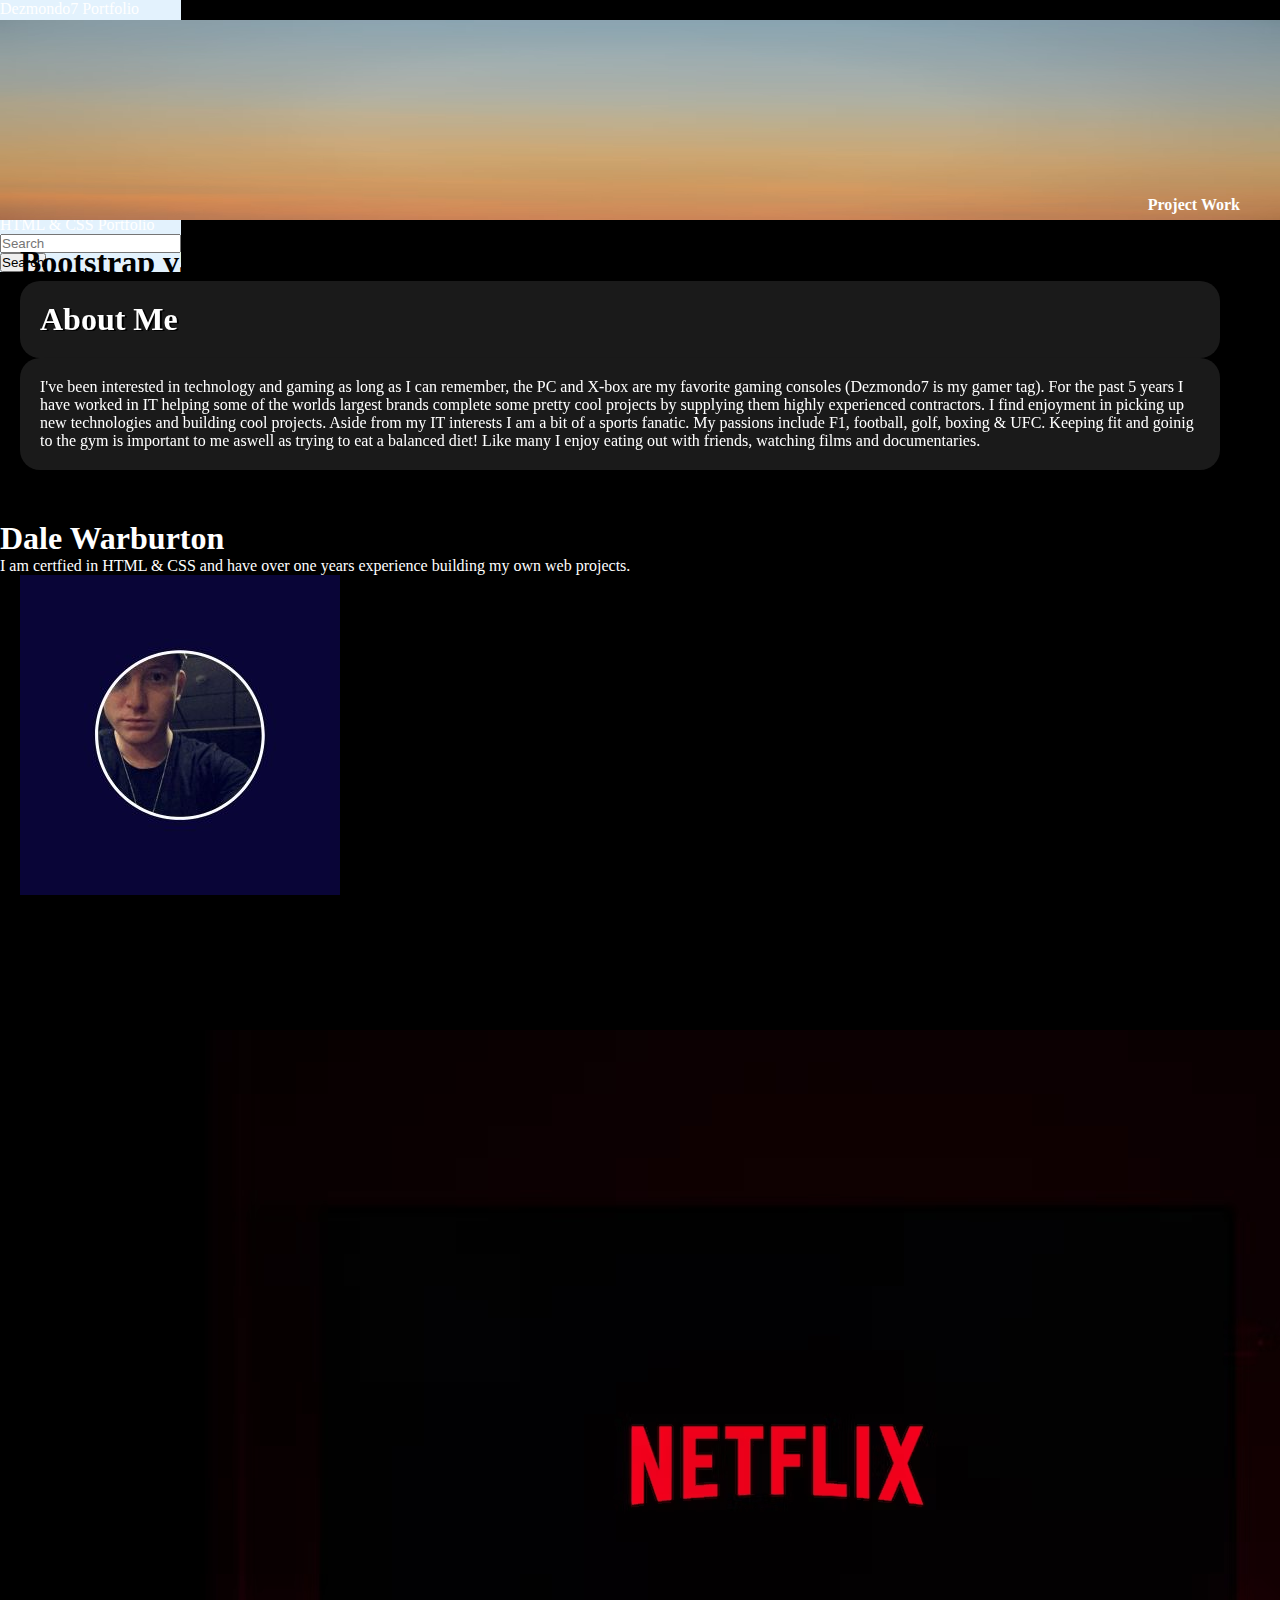
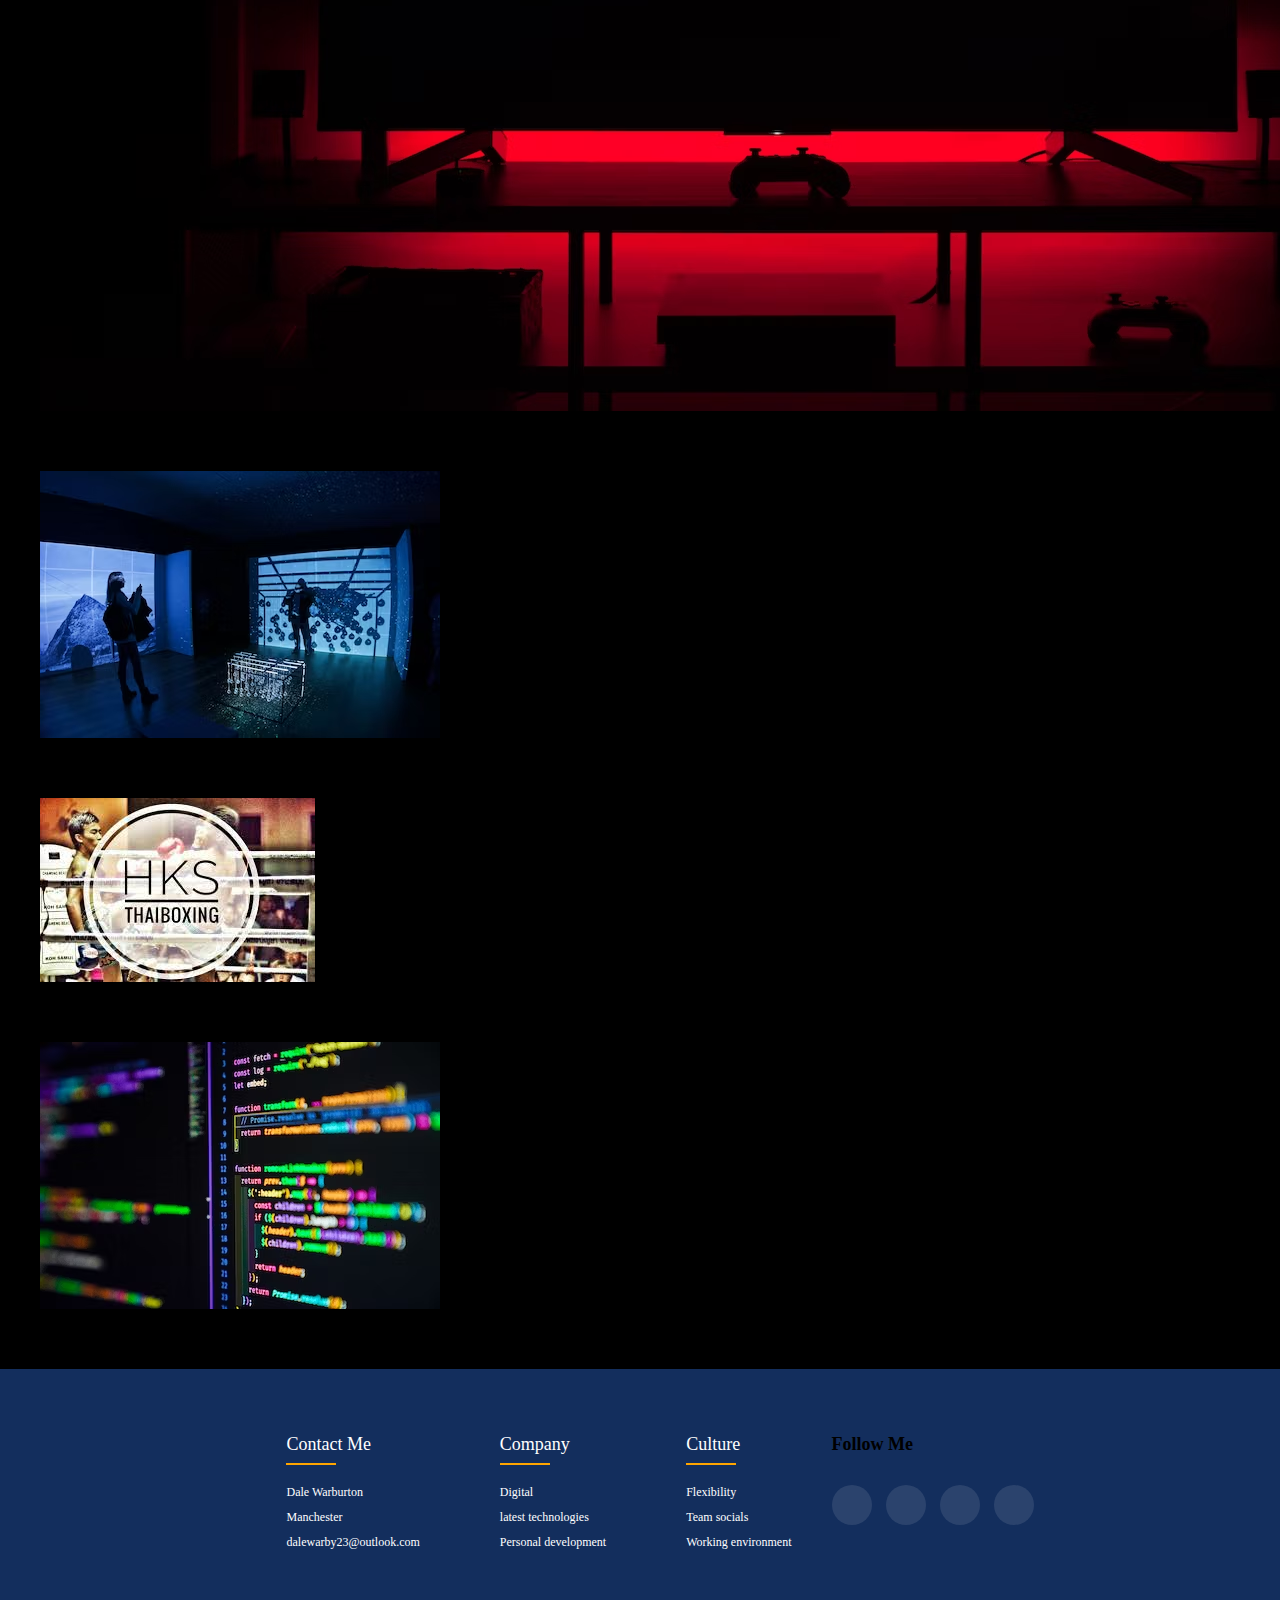
<file: index.html>
<!--Dezmondo7 Bootstrap Portfolio-->
<!DOCTYPE html>
<html lang="en">

<head>
  <meta charset="UTF-8" />
  <meta http-equiv="X-UA-Compatible" content="IE=edge" />
  <meta name="viewport" content="width=device-width, initial-scale=1.0" />
  <link rel="stylesheet" href="css/styles.css" />
  <link href="https://cdn.jsdelivr.net/npm/bootstrap@5.3.2/dist/css/bootstrap.min.css" rel="stylesheet"
    integrity="sha384-T3c6CoIi6uLrA9TneNEoa7RxnatzjcDSCmG1MXxSR1GAsXEV/Dwwykc2MPK8M2HN" crossorigin="anonymous" />
  <link rel="stylesheet" href="https://cdnjs.cloudflare.com/ajax/libs/font-awesome/6.4.2/css/all.min.css"
    integrity="sha512-z3gLpd7yknf1YoNbCzqRKc4qyor8gaKU1qmn+CShxbuBusANI9QpRohGBreCFkKxLhei6S9CQXFEbbKuqLg0DA=="
    crossorigin="anonymous" referrerpolicy="no-referrer" />
  <title>Dezmondo7 Portfolio</title>
</head>
<!--Navbar-->
<header class="navbar">
  <nav class="navbar navbar-dark bg-dark fixed-top" style="background-color: #e3f2fd;">
    <div class="container-fluid">
      <a class="navbar-brand" href="#">Dezmondo7 Portfolio</a>
      <div class="nav-links">
        <a class="navbar-brand" href="#aboutmelink">About Me</a>
        <a class="navbar-brand" href="#projects">Projects</a>
        <a class="navbar-brand" href="#contactme">Contact Me</a>
      </div>
      <button class="navbar-toggler" type="button" data-bs-toggle="offcanvas" data-bs-target="#offcanvasDarkNavbar"
        aria-controls="offcanvasDarkNavbar" aria-label="Toggle navigation">
        <span class="navbar-toggler-icon"></span>
      </button>
      <div class="offcanvas offcanvas-end text-bg-dark" tabindex="-1" id="offcanvasDarkNavbar"
        aria-labelledby="offcanvasDarkNavbarLabel">
        <div class="offcanvas-header">
          <h5 class="offcanvas-title" id="offcanvasDarkNavbarLabel">Menu</h5>
          <button type="button" class="btn-close btn-close-white" data-bs-dismiss="offcanvas"
            aria-label="Close"></button>
        </div>
        <div class="offcanvas-body">
          <ul class="navbar-nav justify-content-end flex-grow-1 pe-3">
            <li class="nav-item">
              <a class="nav-link active" aria-current="page" href="#index.html">Home</a>
            </li>
            <li class="nav-item dropdown">
              <a class="nav-link dropdown-toggle" href="#" role="button" data-bs-toggle="dropdown"
                aria-expanded="false">
                Projects
              </a>
              <ul class="dropdown-menu dropdown-menu-dark">
                <li><a class="dropdown-item" href="netflix.html">Netflix Clone</a></li>
                <li><a class="dropdown-item" href="#">Gallery</a></li>
                <li><a class="dropdown-item" href="#">HKS Website</a></li>
                <li><a class="dropdown-item" href="#">JS Calc</a></li>

                <li>
                  <hr class="dropdown-divider">
                </li>
                <li><a class="dropdown-item" href="./html-css website/index-two.html">HTML & CSS Portfolio</a></li>
              </ul>
            </li>
          </ul>
          <form class="d-flex mt-3" role="search">
            <input class="form-control me-2" type="search" placeholder="Search" aria-label="Search">
            <button class="btn btn-success" type="submit">Search</button>
          </form>
        </div>
      </div>
    </div>
  </nav>
</header>

<body>
  <div class="top-image">
    <img src="images/header-image.avif" height="200px" width="100%"
      alt="faded orange strip going across the page with the words project work in white in the bottom right corner" />
    <div class="bottom-right">
      <p>Project Work</p>
    </div>
  </div>
  <!--grid-->
  <main>
    <article class="grid-layout">
      <div class="container-fluid">
        <h1 id="aboutmelink">Bootstrap v5.3</h1>
        <div class="row">
          <div class="col-sm-3 col-md-6 col-lg-4" style="background-color:rgba(255, 255, 255, 0.1);">
            <p id="maboutme">About Me</p>
          </div>
          <div class="col-sm-9 col-md-6 col-lg-8" style="background-color: rgba(255, 255, 255, 0.1)">
            <div class="top-text">
            <p class="text">I've been interested in technology and gaming as long as I can
              remember,
              the PC and X-box are my favorite gaming consoles (Dezmondo7 is my gamer tag). For the past 5 years I
              have worked in IT helping some of the worlds largest brands complete some pretty cool projects by
              supplying them highly experienced contractors. I find enjoyment in picking up new technologies and
              building cool projects. Aside from my IT interests I am a bit of a sports fanatic. My passions
              include F1, football, golf, boxing & UFC. Keeping fit and goinig to the gym is important to me
              aswell as trying to eat a balanced diet! Like many I enjoy eating out with friends, watching films
              and documentaries.</p>
              </div>
          </div>
        </div>
      </div>
    </article>
    <!--Jumbotron-->
    <section class="Hero jumbotron jumbotron-fluid">
      <div class="container">
        <h1 class="display-4">Dale Warburton</h1>
        <p class="lead">I am certfied in HTML & CSS and have over one years experience building my own web projects.
        </p>
      </div>

      <div class="container">
        <div class="card" style="width: 18rem;">
          <img class="images" src="images/new design.jpg" alt="Card image cap">
          <div class="card-body">
            <p class="card-text"><b>Skills</b></p>
            <p class="card-text">HTML5, CSS3, JavaScript, Python, Bootstrap 5.3, Git.</Em></p>
          </div>
        </div>
      </div>
    </section>


    <div class="title-two" id="projects">
      <h1>Projects</h1>
    </div>

    <!--Projects-->
    <div class="grid-layout">
      <div class="container-fluid">
        <div class="row row-cols-1 row-cols-md-2 g-4">
          <div class="col">
            <div class="card">
              <img src="images/netflix_tv.avif" class="card-img-top" alt="image of netflix logo on TV">
              <div class="card-body">
                <h5 class="card-title"><a href="netflix.html">Netflix Clone</a></h5>
                <p class="card-text">Creative personal project to build a clone using HTML & CSS to replicate the
                  Netflix website.</p>
              </div>
            </div>
          </div>
          <div class="col">
            <div class="card">
              <img src="images/gallery.avif" class="card-img-top" alt="image of two people observing a gallery">
              <div class="card-body">
                <h5 class="card-title"><a href="#">Gallery</a></h5>
                <p class="card-text">Mini project, built an interactive HTML, CSS & JavaSript site which was used in the
                  Netflix site.</p>
              </div>
            </div>
          </div>
          <div class="col">
            <div class="card">
              <img src="images/hks.jpg" class="card-img-top" alt="image of two people thai boxing">
              <div class="card-body">
                <h5 class="card-title"><a href="#">HKS Website</a></h5>
                <p class="card-text">My first attempt at creating a responsive website for mobile, tablet & desktop
                  using HTML & CSS.</p>
              </div>
            </div>
          </div>
          <div class="col">
            <div class="card">
              <img src="images/jjscalc.avif" class="card-img-top"
                alt="image of a desktop screen with JavaScript code on the page">
              <div class="card-body">
                <h5 class="card-title"><a href="#">JS Calc</a></h5>
                <p class="card-text">Built a JavaScript calculator using functions and logical operators to
                  calculate
                  basic arrithmatic equations.</p>
              </div>
            </div>
          </div>
        </div>
      </div>
    </main>
    <!--Footer-->
    <footer class="footer">
      <div class="fcontainer">
        <div class="frow">
          <div class="fcol" id="contactme">
            <h4>Contact Me</h4>
            <ul>
              <li><a href="#">Dale Warburton</a></li>
              <li><a href="#">Manchester</a></li>
              <li><a href="#">dalewarby23@outlook.com</a></li>
            </ul>
          </div>
          <div class="fcol">
            <h4>Company</h4>
            <ul>
              <li><a href="#">Digital</a></li>
              <li><a href="#">latest technologies</a></li>
              <li><a href="#">Personal development</a></li>
            </ul>
          </div>
          <div class="fcol">
            <h4>Culture</h4>
            <ul>
              <li><a href="#">Flexibility</a></li>
              <li><a href="#">Team socials</a></li>
              <li><a href="#">Working environment</a></li>
            </ul>
          </div>
          <div class="fcol2">
            <h4>Follow Me</h4>
            <ul>
              <div class="socialmedialinks">
                <li><a href="https://www.facebook.com/"><i class="fab fa-facebook-f"></i></a></li>
                <li><a href="https://www.linkedin.com/in/dalewarburton1/"><i class="fab fa-linkedin"></i></a></li>
                <li><a href="https://twitter.com/"><i class="fab fa-twitter"></i></a></li>
                <li><a href="https://www.instagram.com/"><i class="fab fa-instagram"></i></a></li>
            </ul>
          </div>
        </div>
      </div>
      </div>
    </footer>
</body>

<!--Bootstrap JS link-->
<script src="https://cdn.jsdelivr.net/npm/bootstrap@5.3.2/dist/js/bootstrap.bundle.min.js"
  integrity="sha384-C6RzsynM9kWDrMNeT87bh95OGNyZPhcTNXj1NW7RuBCsyN/o0jlpcV8Qyq46cDfL" crossorigin="anonymous"></script>
<script src="https://cdn.jsdelivr.net/npm/@popperjs/core@2.11.8/dist/umd/popper.min.js"
  integrity="sha384-I7E8VVD/ismYTF4hNIPjVp/Zjvgyol6VFvRkX/vR+Vc4jQkC+hVqc2pM8ODewa9r" crossorigin="anonymous"></script>

</html>
</file>
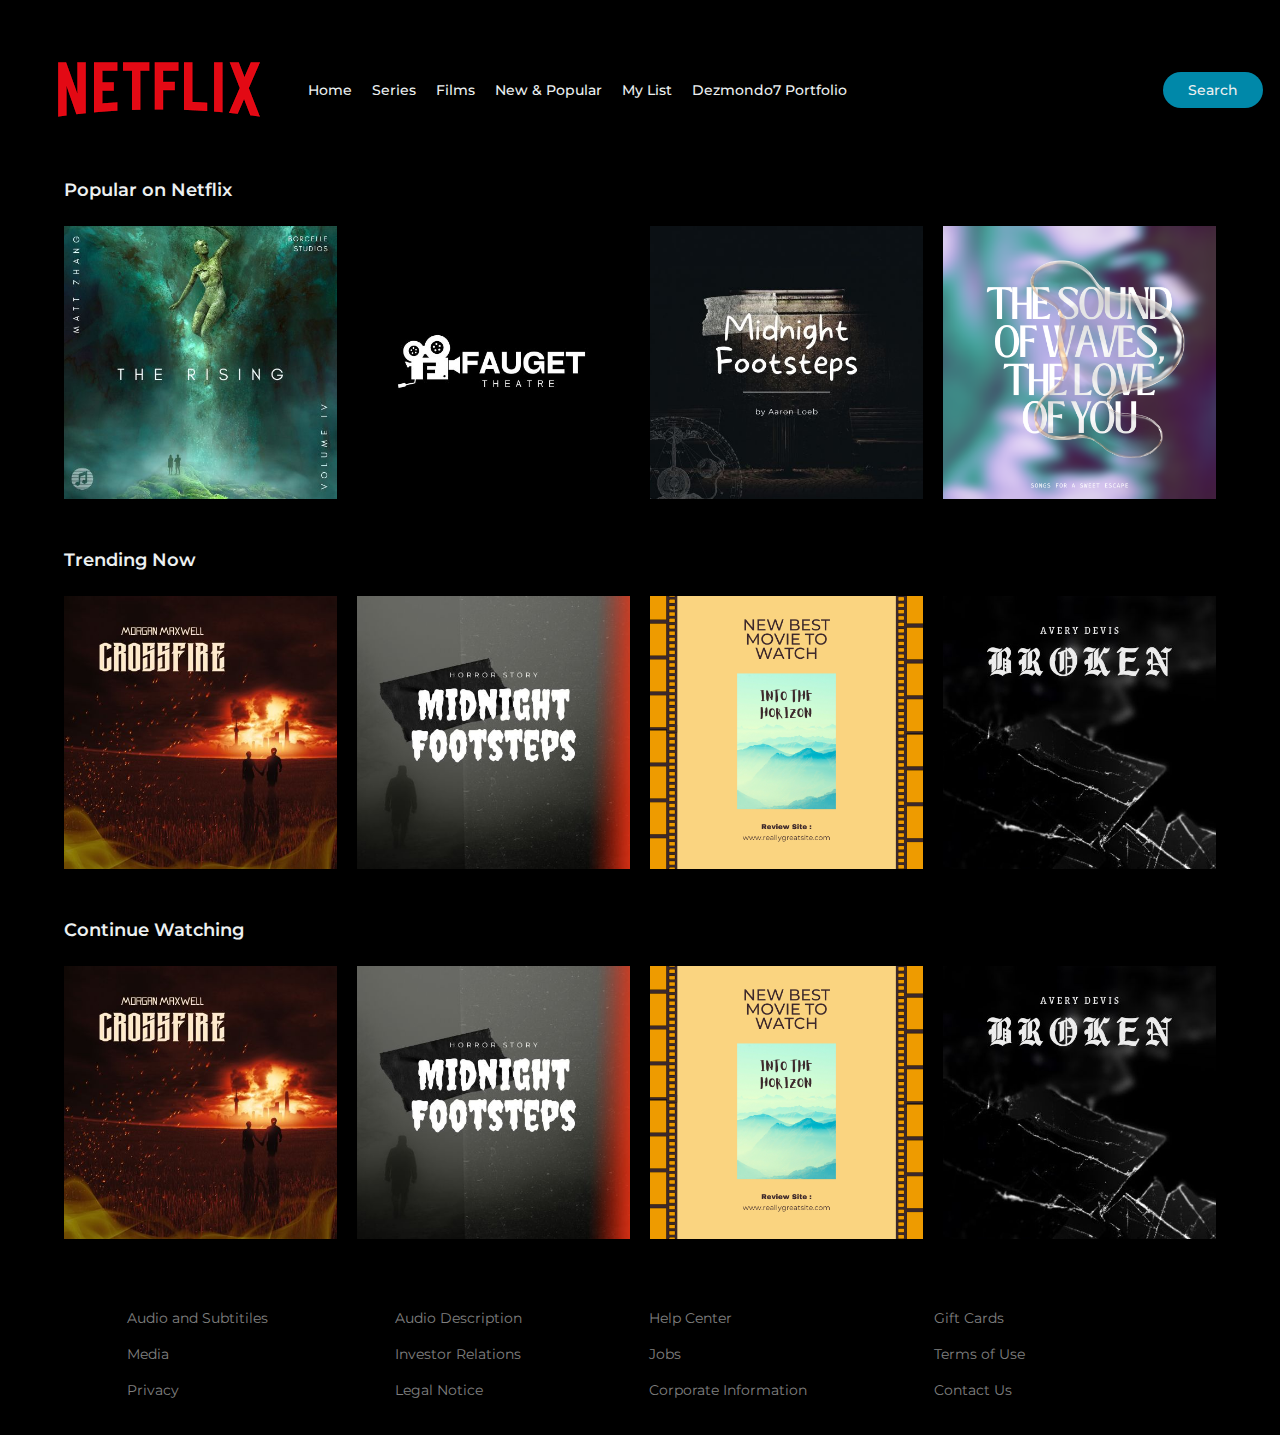
<file: netflix.html>
<!--Netflix Clone-->
<!DOCTYPE html>

<head>
    <Meta name="viewport" content="width=device-width, initial-scale=1.0">
    <meta http-equiv="X-UA-Compatible" content="IE=edge">
    <meta charset="UTF-8">
    <link rel="stylesheet" href="netflix.css">
    <Title>Netflix</Title>
</head>

<body>
    <!--Header & navbar-->
    <header class="navbar">
        <img class="logo" src="Netflix.logo.png" alt="logo">
        <nav>
            <ul class="nav_links">
                <li><a href="netflix.html">Home &#160 &#160</a></li>
                <li><a href="#">Series &#160 &#160</a></li>
                <li><a href="#">Films &#160 &#160</a></li>
                <li><a href="#">New & Popular &#160 &#160</a></li>
                <li><a href="#">My List &#160 &#160</a></li>
                <li><a href="index.html">Dezmondo7 Portfolio &#160 &#160</a></li>
            </ul>
        </nav>
        <button class="CTA">Search</button>
    </header>
    <main>
        <div class="titles">
            <p>
                <bold></bold>Popular on Netflix</bold><br>
            </p>
        </div>

        <div class="img-gallery">
            <img src="img-gallery/untitled design(1).jpg" alt="image">
            <img src="img-gallery/untitled design.10.jpg" alt="image">
            <img src="img-gallery/untitled design.4.jpg" alt="image">
            <img src="img-gallery/untitled design.7.png" alt="image">
        </div>

        <div class="titles">
            <p>Trending Now</p>
        </div>

        <div class="img-gallery">
            <img src="img-gallery/untitled design.9.jpg" alt="image">
            <img src="img-gallery/untitled design.jpg" alt="image">
            <img src="img-gallery/untitled design.png" alt="image">
            <img src="img-gallery/untitled design8.jpg" alt="image">
        </div>

        <div class="titles">
            <p>Continue Watching</p>
        </div>

        <div class="img-gallery">
            <img src="img-gallery/untitled design.9.jpg" alt="image">
            <img src="img-gallery/untitled design.jpg" alt="image">
            <img src="img-gallery/untitled design.png" alt="image">
            <img src="img-gallery/untitled design8.jpg" alt="image">
        </div>
    </main>
    <!--Footer-->
    <footer class="footer">
        <p>Audio and Subtitiles<br><br>Media<br><br>Privacy<br><br></p>
        <p>Audio Description<br><br>Investor Relations<br><br>Legal Notice<br><br></p>
        <p>Help Center<br><br>Jobs<br><br>Corporate Information<br><br></p>
        <p>Gift Cards<br><br>Terms of Use<br><br>Contact Us<br><br></p>
    </footer>


    <p> Netflix 2017-2023</p>

</body>

</html>
</file>
<file: netflix.css>
@import url("https://fonts.googleapis.com/css2?family=Montserrat:wght@500");

 /*This* sets a style in the CSS that overides everything*/

* {
    box-sizing: border-box; /*Border-Box size grows as the padding and margin grow*/
    margin: 0;
    padding: 0;
    background-color: black;
}

/*applies styles to the lists, anchor tags and the button*/
li, a, button {
    font-family: "Montserrat", sans-serif; 
    font-weight: 500;
    font-size: 14px;
    color: #ecf0f1;
    text-decoration: none;
}

header {
    display: flex;
    align-items: center;
    padding: 5px 10px;
}

logo {
    cursor: pointer;
}

.nav_links {
    list-style: none;
}

.nav_links li {
    display: inline-block;
    justify-content: flex-start;
    padding: 0 20;
}

.nav_links li a {
    transition: all 0.3s ease 0s;
}

.nav_links li a:hover {
    color: #0088a9;
}

button {
    margin-left: 300px;
    padding: 9px 25px;
    background-color: rgba(0,136,169,1);
    border: none;
    border-radius: 50px;
    cursor: pointer;
    transition: all 0.3s ease 0s;
}

button:hover {
    background-color: rgba(0,136,169,0.8);
}

/*Start of Gallery images*/

.img-gallery {
    width: 90%; /*width of screen set to 90%*/
    margin: 25px auto 50px; /*Top margin is 100px, left and right are automatically adjusted and bottom is 50px */
    display: grid; /*Createsa grid layout*/
    grid-template-columns: repeat(auto-fit, minmax(200px, 1fr)); 
    grid-gap: 20px; /* defines grid gap of 30px */

}

.img-gallery img {
    width: 100%;
    cursor: pointer; /*adds finger pointer of=ver gallery images*/
}

.img-gallery img:hover {
    transform: scale(0.8) rotate(-15deg); /*Makes image 0.8 of size and rotates when hovering*/
    border-radius: 20px; /*When hovered image has rouned edges to 20%*/
    box-shadow: 0 32px 75px rgba(68, 77, 136, 0.2);
}

/*titles ahead of the image gallery*/


.titles p {
    margin-left: 5%;
    font-family: "Montserrat", sans-serif; 
    font-weight: 600;
    font-size: 18px;
    color: #ecf0f1;
    text-decoration: none;
}

p:hover {
    transition: all 0.3s ease 0s;
    color:#0088a9;
    cursor: pointer;
}

.footer {
    display: flex;
    justify-content: space-evenly;
    height: auto;
    width: 100%;
    padding-right: 10%;
    padding-top: 20px;
    
}

.footer p {
    font-family: "Montserrat", sans-serif; 
    font-size: 14px;
    color: grey;
}    

.footer2 {font-family: "Montserrat", sans-serif; 
font-size: 14px;
color: grey;
}    

/*<<<<<<<<<<<------Rresponsive layout for mobile---------->>>>>>>>>>>>>>>*/

@media screen and (max-width: 600px) {

li, a {
    font-family: "Montserrat", sans-serif; 
    font-weight: 500;
    font-size: 14px;
    color: #ecf0f1;
    text-decoration: none;
}
    
.nav_links li {
    display: inline-block;
    justify-content: flex-start;
    flex-direction: column;
    padding: 0 20;
    }

    header {
        display: flex;
        flex-direction: column;
     /* justify-content: space-around -was here will shift the outside two items to the right and left and evenly space the ones in the middle*/
        align-items: center;
        padding: 5px 10px;
    }
}

/*<<<<<<<<<<<------Responsive layout for Tablet---------->>>>>>>>>>>>>>>*/

@media screen and (min-width: 600px) {}
</file>
<file: css/styles.css>
/*Dezmondo Bootstrap Portfolio*/
@import url("https://fonts.googleapis.com/css2?family=Montserrat:wght@500");

* {
  padding: 0;
  margin: 0;
  box-sizing: border-box;
}

body {
  height: 100vh;
  background-color: black;
  background-image: url("https://images.unsplash.com/photo-1519681393784-d120267933ba?ixlib=rb-4.0.3&ixid=M3wxMjA3fDB8MHxwaG90by1wYWdlfHx8fGVufDB8fHx8fA%3D%3D&auto=format&fit=crop&w=1470&q=80");
  background-size: cover;
  background-position: center;
}

a {
  text-decoration: none;
  color: #fff;
  font-size: 1rem;
}

.nav-links a {
  font-family: "Montserrat", sans-serif; 
  font-weight: 500;
  font-size: 14px;
  color: #ecf0f1;
  text-decoration: none;
}

.nav-links a:hover {
  color: orange;
}

li {
  list-style: none;
}

li a {
  text-decoration: none;
  margin: auto;
}

.card {
  margin-bottom: 20px;
}

.title-two {
  margin-left: 30px;
}

.title-two h1 {
  text-decoration: none;
}

.card-title a {
  font-size: 1rem;
  text-decoration: none;
  font-weight: bold;
  color: black;
}

a:hover {
  color: orange;
}

/*navbar*/
.navbar {
  position: absolute;
  background-color: blue;
  margin-bottom: 20px;
}

/*top image*/
.top-image {
  position: relative;
  text-align: center;
  font-weight: bold;
  color: white;
  padding-top: 20px;
}

.bottom-right {
  position: absolute;
  bottom: 10px;
  right: 40px;
}

/*About me*/
.col-sm-3 {
  color: #fff;
  background-color: rgba(255, 255, 255, 0.1);
  backdrop-filter: blur(15px);
  box-shadow: 10px 5px 5px black;
  border-radius: 20px;
  padding: 20px 0px 20px 20px;
}

.col-sm-3 p {
  font-size: 2rem;
  font-weight: bold;
  text-shadow: 2px 1px black;
}

.col-sm-9 {
  color: #fff;
  background-color: rgba(255, 255, 255, 0.1);
  backdrop-filter: blur(15px);
  box-shadow: 10px 5px 5px black;
  border-radius: 20px;
  padding: 20px;
}

/*project grid*/
.grid-layout {
  margin: 20px;
  position: relative;
  max-width: 1200px;
}

.display-4 {
  font-weight: bold;
  color: #fff;
  padding-top: 30px;
}

.lead {
  color: #fff;
}

.card {
  margin-left: 20px;
}


/*Footer*/
.footer {
  background-color: #132E5D;
  width: 100%;
  display: flex;
  padding: 65px 0px;
}

.fcontainer {
  max-width: 1200px;
  margin: auto;
}

.frow {
  grid-row: row;
  display: flex;
  flex-wrap: wrap;
}

.fcol a {
  font-size: 0.75rem;
}

.fcol {
  width: 1fr;
  padding: 0 40px;
}

.fcol h4 {
  font-size: 18px;
  color: #fff;
  position: relative;
  margin-bottom: 30px;
  font-weight: 500;
}

.fcol h4::before {
  content: '';
  position: absolute;
  left: 0;
  bottom: -10px;
  background-color: orange;
  height: 2px;
  box-sizing: border-box;
  width: 50px;
}

.fcol ul li:not(:last-child) {
  margin-bottom: 10px;
}

.fcol ul li a {
  display: flex;
  align-content: center;
  transition: all 0.3s ease;
}

.fcol .i {
  display: flex;
  flex-wrap: wrap;
}

.fcol ul li a:hover {
  padding-left: 10px;
}

.fcol2 ul li {
  display: inline-flex;
}

.fcol2 ul li:not(:first-child) {
  padding-left: 10px;
}

.fcol2 .socialmedialinks a {
  display: inline-block;
  position: relative;
  line-height: 40px;
  height: 40px;
  width: 40px;
  border-radius: 50%;
  text-align: center;
  background-color: rgba(255, 255, 255, 0.1);
}

.fcol2 h4 {
  font-size: 18px;
  text-transform: capitalize;
  color: black;
  position: relative;
  margin-bottom: 30px;
  font-weight: bold;
}

/*Mobile*/
@media only screen and (max-width: 612px) {
  .fcol2 {
    display:none;
  }
}
/*Tablet*/
@media only screen and (max-width: 1000px) {

  .fcol {
    width: 1fr;
    padding: 20px 10px;
    margin: auto;
  }

  .fcol2 {
    display: none;
  }
}
</file>
